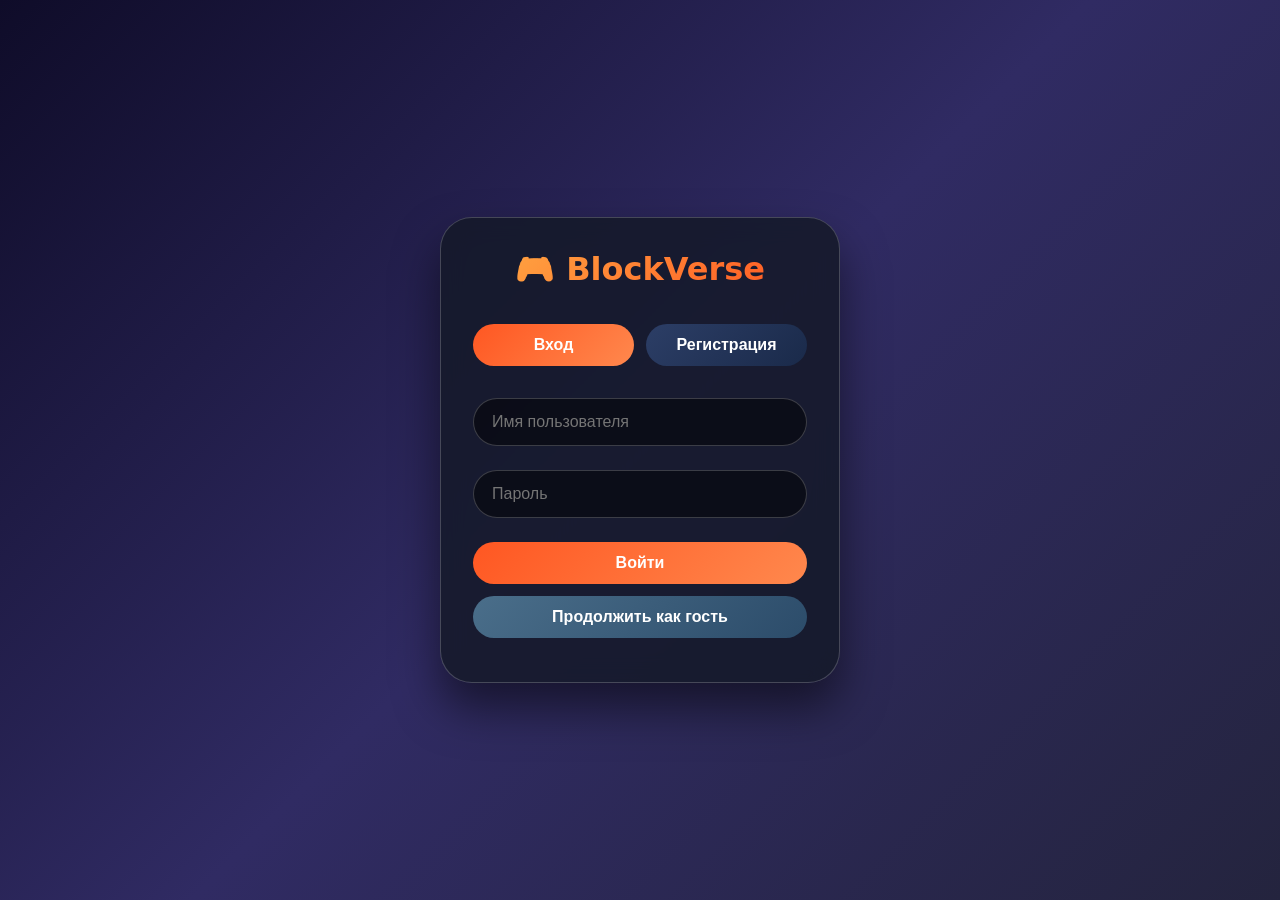
<file: login.html>
<!DOCTYPE html>
<html lang="ru">
<head>
    <meta charset="UTF-8">
    <meta name="viewport" content="width=device-width, initial-scale=1.0">
    <title>BlockVerse - Вход</title>
    <style>
        * { margin: 0; padding: 0; box-sizing: border-box; }
        body {
            font-family: 'Segoe UI', system-ui, sans-serif;
            background: linear-gradient(135deg, #0f0c29, #302b63, #24243e);
            color: white;
            min-height: 100vh;
            display: flex;
            align-items: center;
            justify-content: center;
            padding: 20px;
        }
        .auth-container {
            max-width: 400px;
            width: 100%;
            background: rgba(20, 25, 40, 0.85);
            backdrop-filter: blur(12px);
            border-radius: 32px;
            padding: 32px;
            box-shadow: 0 25px 45px rgba(0,0,0,0.5);
            border: 1px solid rgba(255,255,255,0.2);
        }
        .auth-container h2 {
            text-align: center;
            margin-bottom: 24px;
            font-size: 32px;
            background: linear-gradient(135deg, #ffaa44, #ff5722);
            -webkit-background-clip: text;
            background-clip: text;
            color: transparent;
        }
        .auth-input {
            width: 100%;
            padding: 14px 18px;
            margin: 12px 0;
            background: rgba(0,0,0,0.5);
            border: 1px solid rgba(255,255,255,0.2);
            border-radius: 40px;
            color: white;
            font-size: 16px;
            outline: none;
        }
        .auth-input:focus {
            border-color: #ff5722;
        }
        .btn {
            background: linear-gradient(135deg, #ff5722, #ff884d);
            border: none;
            padding: 12px 20px;
            border-radius: 40px;
            font-weight: bold;
            font-size: 16px;
            color: white;
            cursor: pointer;
            width: 100%;
            margin-top: 12px;
            transition: 0.2s;
        }
        .btn-secondary {
            background: linear-gradient(135deg, #2c3e66, #1a2a4a);
        }
        .btn-guest {
            background: linear-gradient(135deg, #4a6e8a, #2c4c6a);
        }
        .btn:hover {
            transform: translateY(-2px);
            filter: brightness(1.05);
        }
        #authTabs {
            display: flex;
            gap: 12px;
            margin-bottom: 20px;
        }
        #authMessage {
            margin-top: 12px;
            text-align: center;
            color: #ffaa44;
        }
    </style>
</head>
<body>
    <div class="auth-container">
        <h2>🎮 BlockVerse</h2>
        <div id="authTabs">
            <button id="showLoginBtn" class="btn">Вход</button>
            <button id="showRegisterBtn" class="btn btn-secondary">Регистрация</button>
        </div>
        <div id="loginForm">
            <input type="text" id="loginUsername" class="auth-input" placeholder="Имя пользователя">
            <input type="password" id="loginPassword" class="auth-input" placeholder="Пароль">
            <button id="doLoginBtn" class="btn">Войти</button>
            <button id="guestLoginBtn" class="btn btn-guest">Продолжить как гость</button>
            <div id="authMessage"></div>
        </div>
        <div id="registerForm" style="display: none;">
            <input type="text" id="regUsername" class="auth-input" placeholder="Имя пользователя">
            <input type="password" id="regPassword" class="auth-input" placeholder="Пароль">
            <button id="doRegisterBtn" class="btn">Создать аккаунт</button>
            <button id="guestRegisterBtn" class="btn btn-guest">Продолжить как гость</button>
        </div>
    </div>
    <script type="module" src="auth.js"></script>
</body>
</html>
</file>
